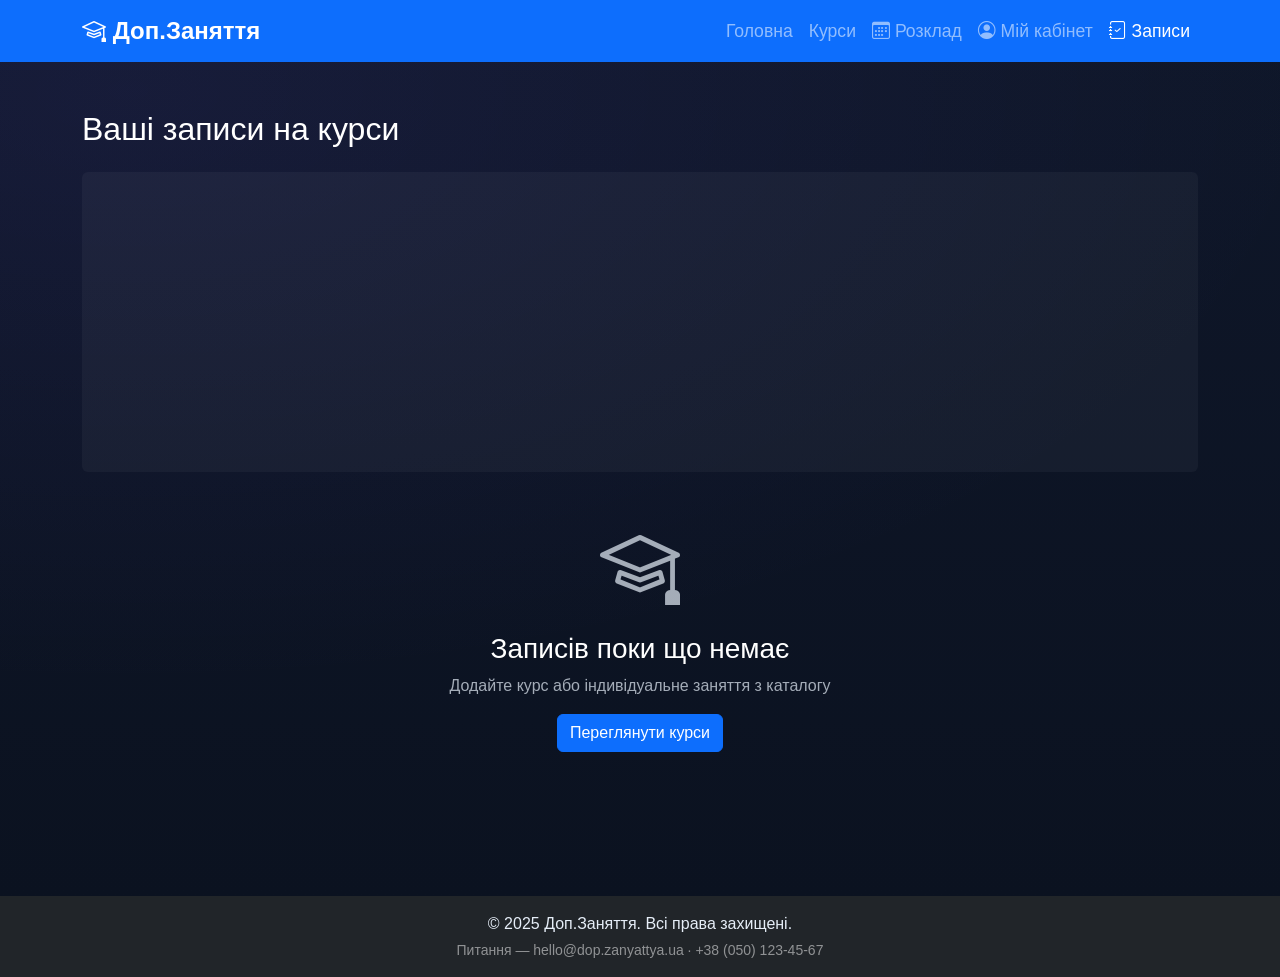
<file: cart.html>
<!DOCTYPE html>
<html lang="uk">
<head>
    <meta charset="UTF-8">
    <meta name="viewport" content="width=device-width, initial-scale=1.0">
    <title>Мої записи — Доп.Заняття</title>
    <link href="https://cdn.jsdelivr.net/npm/bootstrap@5.3.0/dist/css/bootstrap.min.css" rel="stylesheet">
    <link rel="stylesheet" href="https://cdn.jsdelivr.net/npm/bootstrap-icons@1.10.0/font/bootstrap-icons.css">
    <link rel="stylesheet" href="styles/style.css">
    <style>
        #cart-content {
            min-height: 300px;
        }
        #cart-content .list-group {
            background-color: transparent;
        }
        #cart-content .list-group-item {
            background-color: #ffffff;
            border: 1px solid #dee2e6;
            color: #212529 !important;
        }
        #cart-content h5 {
            color: #212529 !important;
            font-weight: 600;
        }
        #cart-content p,
        #cart-content .badge,
        #cart-content .quantity-controls,
        #cart-content .text-muted {
            color: #6c757d !important;
        }
        #cart-content .fw-bold {
            color: #212529 !important;
        }
        #cart-content .text-primary {
            color: #0d6efd !important;
        }
        #cart-content .text-end {
            text-align: right !important;
        }
        /* Вхідні поля кількості */
        #cart-content .input-group {
            display: flex;
            gap: 0;
        }
        #cart-content .form-control,
        #cart-content .form-control-sm {
            color: #212529 !important;
            background-color: #ffffff !important;
            border-color: #dee2e6 !important;
        }
        #cart-content .form-control::placeholder {
            color: #6c757d !important;
        }
        #cart-content .quantity-input {
            max-width: 70px;
            text-align: center;
        }
        /* Кнопки в кошику */
        #cart-content .btn-outline-secondary {
            color: #6c757d !important;
            border-color: #dee2e6 !important;
        }
        #cart-content .btn-outline-secondary:hover {
            background-color: #e2e6ea !important;
            color: #495057 !important;
        }
        #cart-content .btn-outline-danger {
            color: #dc3545 !important;
            border-color: #dc3545 !important;
        }
        #cart-content .btn-outline-danger:hover {
            background-color: #dc3545 !important;
            color: #ffffff !important;
        }
    </style>
</head>
<body>
    <nav class="navbar navbar-expand-lg navbar-dark bg-primary sticky-top">
        <div class="container">
            <a class="navbar-brand fw-bold" href="index.html">
                <i class="bi bi-mortarboard"></i> Доп.Заняття
            </a>
            <button class="navbar-toggler" type="button" data-bs-toggle="collapse" data-bs-target="#navbarNav">
                <span class="navbar-toggler-icon"></span>
            </button>
            <div class="collapse navbar-collapse" id="navbarNav">
                    <ul class="navbar-nav ms-auto">
                        <li class="nav-item">
                            <a class="nav-link" href="index.html">Головна</a>
                        </li>
                        <li class="nav-item">
                            <a class="nav-link" href="courses.html">Курси</a>
                        </li>
                        <li class="nav-item">
                            <a class="nav-link" href="schedule.html"><i class="bi bi-calendar3"></i> Розклад</a>
                        </li>
                        <li class="nav-item">
                            <a class="nav-link" href="profile.html"><i class="bi bi-person-circle"></i> Мій кабінет</a>
                        </li>
                        <li class="nav-item">
                            <a class="nav-link active" href="cart.html"><i class="bi bi-journal-check"></i> Записи <span class="badge bg-danger" id="cart-count">0</span></a>
                        </li>
                    </ul>
            </div>
        </div>
    </nav>

    <!-- Записи (кошик) -->
    <section class="py-5">
        <div class="container">
            <h2 class="mb-4">Ваші записи на курси</h2>

            <div id="cart-content" class="bg-light p-3 rounded">
                <!-- Вміст записів буде додано через JavaScript -->
            </div>

            <!-- Пусті записи -->
            <div id="empty-cart" class="text-center py-5" style="display: none;">
                <i class="bi bi-mortarboard display-1 text-muted"></i>
                <h3 class="mt-3">Записів поки що немає</h3>
                <p class="text-muted">Додайте курс або індивідуальне заняття з каталогу</p>
                <a href="courses.html" class="btn btn-primary">Переглянути курси</a>
            </div>

            <!-- Підсумок записів -->
            <div id="cart-summary" class="row mt-4" style="display: none;">
                <div class="col-md-6 ms-auto">
                    <div class="card shadow-sm">
                        <div class="card-body">
                            <h5 class="card-title">Підсумок записів</h5>
                            <hr>
                            <div class="d-flex justify-content-between mb-2">
                                <span>Курсів у списку:</span>
                                <span id="total-items">0</span>
                            </div>
                            <div class="d-flex justify-content-between mb-3">
                                <strong>Загальна сума:</strong>
                                <strong id="total-price">0 грн</strong>
                            </div>
                            <button class="btn btn-success w-100" id="confirm-booking" onclick="alert('Дякуємо! Ваш запис оформлено. Ми зв’яжемося з вами.')">
                                Підтвердити запис
                            </button>
                            <button class="btn btn-outline-danger w-100 mt-2" id="clear-cart">
                                Скасувати всі записи
                            </button>
                        </div>
                    </div>
                </div>
            </div>
        </div>
    </section>

    <!-- Футер -->
    <footer class="bg-dark text-white text-center py-3 mt-5">
        <div class="container">
            <p class="mb-1">&copy; 2025 Доп.Заняття. Всі права захищені.</p>
            <p class="small text-white-50 mb-0">Питання — hello@dop.zanyattya.ua · +38 (050) 123-45-67</p>
        </div>
    </footer>

    <!-- Скрипти -->
    <script src="https://cdn.jsdelivr.net/npm/bootstrap@5.3.0/dist/js/bootstrap.bundle.min.js"></script>
    <script src="scripts/cart.js"></script>
    <script src="scripts/cart-page.js"></script>
    
    <!-- Налагодження -->
    <script>
        window.addEventListener('load', function() {
            console.log('=== ДІАГНОСТИКА КОШИКА ===');
            console.log('localStorage["cart"]:', localStorage.getItem('cart'));
            console.log('cart object:', window.cart);
            console.log('cart.items:', window.cart ? window.cart.items : 'cart не знайден');
            console.log('cart.getItemCount():', window.cart ? window.cart.getItemCount() : 'N/A');
            console.log('cart.total:', window.cart ? window.cart.total : 'N/A');
            
            // Перевіряємо чи div існує
            const content = document.querySelector('#cart-content');
            console.log('#cart-content element:', content);
            console.log('#cart-content innerHTML:', content ? content.innerHTML : 'не знайден');
            console.log('=========================');
        });
    </script>
</body>
</html>
</file>
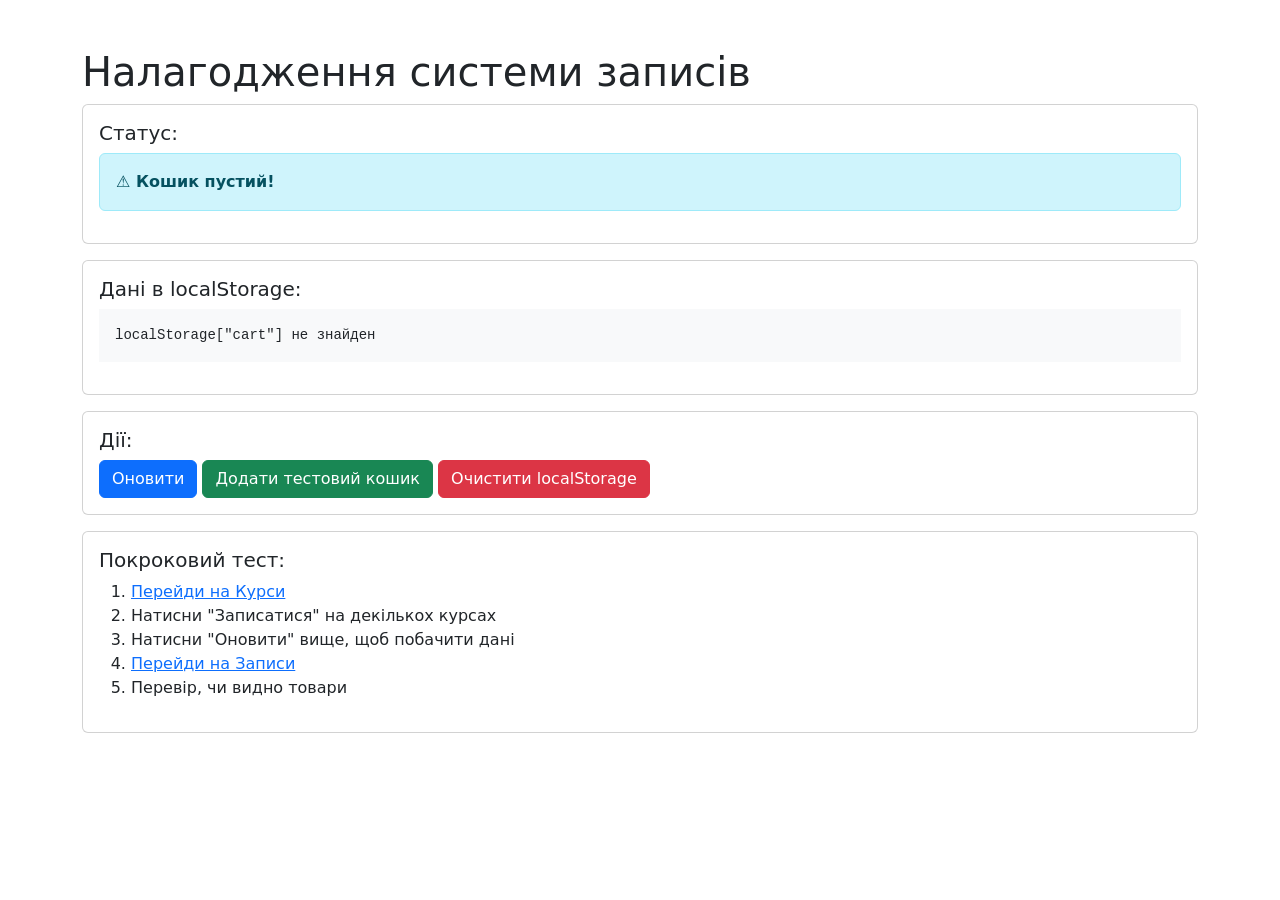
<file: debug-cart.html>
<!DOCTYPE html>
<html lang="uk">
<head>
    <meta charset="UTF-8">
    <title>НалагодженняCart</title>
    <link href="https://cdn.jsdelivr.net/npm/bootstrap@5.3.0/dist/css/bootstrap.min.css" rel="stylesheet">
</head>
<body>
    <div class="container mt-5">
        <h1>Налагодження системи записів</h1>
        
        <div class="card mb-3">
            <div class="card-body">
                <h5>Статус:</h5>
                <p id="status" class="alert alert-info">Завантаження...</p>
            </div>
        </div>

        <div class="card mb-3">
            <div class="card-body">
                <h5>Дані в localStorage:</h5>
                <pre id="storage-data" class="bg-light p-3">Завантаження...</pre>
            </div>
        </div>

        <div class="card mb-3">
            <div class="card-body">
                <h5>Дії:</h5>
                <button class="btn btn-primary" onclick="refreshData()">Оновити</button>
                <button class="btn btn-success" onclick="addTestCart()">Додати тестовий кошик</button>
                <button class="btn btn-danger" onclick="clearStorage()">Очистити localStorage</button>
            </div>
        </div>

        <div class="card">
            <div class="card-body">
                <h5>Покроковий тест:</h5>
                <ol>
                    <li><a href="courses.html">Перейди на Курси</a></li>
                    <li>Натисни "Записатися" на декількох курсах</li>
                    <li>Натисни "Оновити" вище, щоб побачити дані</li>
                    <li><a href="cart.html">Перейди на Записи</a></li>
                    <li>Перевір, чи видно товари</li>
                </ol>
            </div>
        </div>
    </div>

    <script>
        function refreshData() {
            const data = localStorage.getItem('cart');
            const status = document.getElementById('status');
            const storageData = document.getElementById('storage-data');
            
            if (data) {
                try {
                    const parsed = JSON.parse(data);
                    status.innerHTML = `<strong>✓ Кошик знайдено!</strong> Товарів: ${Object.keys(parsed).length}`;
                    storageData.textContent = JSON.stringify(parsed, null, 2);
                } catch (e) {
                    status.innerHTML = `<strong>✗ Помилка парсування JSON:</strong> ${e.message}`;
                    storageData.textContent = data;
                }
            } else {
                status.innerHTML = '<strong>⚠ Кошик пустий!</strong>';
                storageData.textContent = 'localStorage["cart"] не знайден';
            }
        }

        function clearStorage() {
            if (confirm('Очистити localStorage?')) {
                localStorage.removeItem('cart');
                refreshData();
            }
        }

        function addTestCart() {
            const testCart = {
                1: {
                    id: 1,
                    title: "Тест курс 1",
                    description: "Опис",
                    price: 100,
                    image: "https://via.placeholder.com/100",
                    quantity: 1
                },
                2: {
                    id: 2,
                    title: "Тест курс 2",
                    description: "Опис",
                    price: 200,
                    image: "https://via.placeholder.com/100",
                    quantity: 2
                }
            };
            localStorage.setItem('cart', JSON.stringify(testCart));
            refreshData();
        }

        refreshData();
    </script>
</body>
</html>
</file>
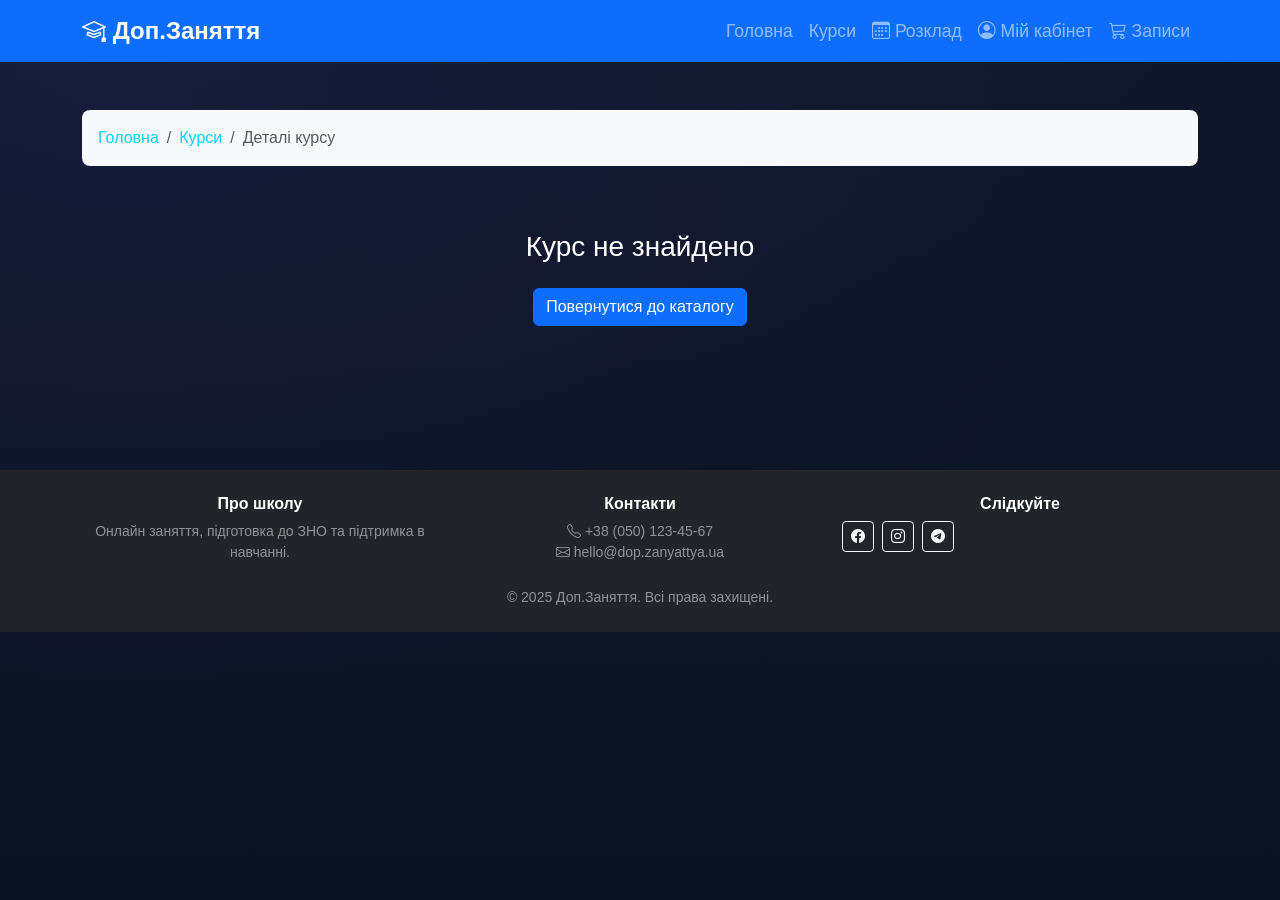
<file: product.html>
<!DOCTYPE html>
<html lang="uk">
<head>
    <meta charset="UTF-8">
    <meta name="viewport" content="width=device-width, initial-scale=1.0">
    <title>Деталі курсу — Доп.Заняття</title>
    <link href="https://cdn.jsdelivr.net/npm/bootstrap@5.3.0/dist/css/bootstrap.min.css" rel="stylesheet">
    <link rel="stylesheet" href="https://cdn.jsdelivr.net/npm/bootstrap-icons@1.10.0/font/bootstrap-icons.css">
    <link rel="stylesheet" href="https://cdn.jsdelivr.net/npm/swiper@11/swiper-bundle.min.css">
    <link rel="stylesheet" href="styles/style.css">
</head>
<body>
    <!-- Навігація -->
    <nav class="navbar navbar-expand-lg navbar-dark bg-primary sticky-top">
        <div class="container">
            <a class="navbar-brand fw-bold" href="index.html">
                <i class="bi bi-mortarboard"></i> Доп.Заняття
            </a>
            <button class="navbar-toggler" type="button" data-bs-toggle="collapse" data-bs-target="#navbarNav">
                <span class="navbar-toggler-icon"></span>
            </button>
            <div class="collapse navbar-collapse" id="navbarNav">
                <ul class="navbar-nav ms-auto">
                    <li class="nav-item">
                        <a class="nav-link" href="index.html">Головна</a>
                    </li>
                    <li class="nav-item">
                        <a class="nav-link" href="courses.html">Курси</a>
                    </li>
                    <li class="nav-item">
                        <a class="nav-link" href="schedule.html">
                            <i class="bi bi-calendar3"></i> Розклад
                        </a>
                    </li>
                    <li class="nav-item">
                        <a class="nav-link" href="profile.html">
                            <i class="bi bi-person-circle"></i> Мій кабінет
                        </a>
                    </li>
                    <li class="nav-item">
                        <a class="nav-link" href="cart.html">
                            <i class="bi bi-cart3"></i> Записи
                            <span class="badge bg-danger" id="cart-count">0</span>
                        </a>
                    </li>
                </ul>
            </div>
        </div>
    </nav>

    <!-- Деталі курсу -->
    <section class="py-5">
        <div class="container">
            <nav aria-label="breadcrumb">
                <ol class="breadcrumb">
                    <li class="breadcrumb-item"><a href="index.html">Головна</a></li>
                    <li class="breadcrumb-item"><a href="courses.html">Курси</a></li>
                    <li class="breadcrumb-item active" id="breadcrumb-title">Деталі курсу</li>
                </ol>
            </nav>

            <div class="row" id="product-details">
                <!-- Деталі курсу будуть додані через JavaScript -->
                <!-- Якщо JS вимкнено — показати базову заглушку -->
                <div class="col-md-5">
                    <!-- Карусель зображень курсу -->
                    <div class="swiper productImagesSwiper mb-3">
                        <div class="swiper-wrapper">
                            <!-- slides будуть заповнені через product.js -->
                        </div>
                        <div class="swiper-pagination"></div>
                        <div class="swiper-button-prev"></div>
                        <div class="swiper-button-next"></div>
                    </div>

                    <div class="card mt-4 shadow-sm">
                        <div class="card-body">
                            <h5 class="card-title"><i class="bi bi-info-circle"></i> Про курс</h5>
                            <ul class="list-unstyled mb-0">
                                <li class="mb-2"><i class="bi bi-check-circle text-success"></i> <strong>Рівень:</strong> Поглиблений</li>
                                <li class="mb-2"><i class="bi bi-check-circle text-success"></i> <strong>Тривалість:</strong> 40 год</li>
                                <li class="mb-2"><i class="bi bi-check-circle text-success"></i> <strong>Формат:</strong> Онлайн</li>
                                <li class="mb-2"><i class="bi bi-check-circle text-success"></i> <strong>Викладач:</strong> Іван Петров</li>
                                <li><i class="bi bi-check-circle text-success"></i> <strong>Сертифікат:</strong> так</li>
                            </ul>
                        </div>
                    </div>
                </div>
                <div class="col-md-7">
                    <h1 class="mb-3" id="product-title">Інтенсив: Підготовка до ЗНО з математики</h1>
                    
                    <div class="d-flex gap-2 mb-3 flex-wrap">
                        <span class="badge bg-primary" id="category-badge">Математика</span>
                        <span class="badge bg-info" id="level-badge">Поглиблений</span>
                    </div>

                    <p class="lead mb-4" id="product-description">
                        Практичні заняття, розбір тестових задач, домашні завдання з перевіркою. Підтримка викладача між заняттями.
                    </p>

                    <div class="card mb-4 shadow-sm border-success">
                        <div class="card-body">
                            <h2 class="text-primary mb-4" id="product-price">2 400 грн</h2>
                            <div class="d-grid gap-2">
                                <button class="btn btn-success btn-lg add-to-cart-btn" id="add-to-cart-btn">
                                    <i class="bi bi-journal-check"></i> Записатися на курс
                                </button>
                                <a href="courses.html" class="btn btn-outline-secondary">
                                    <i class="bi bi-arrow-left"></i> Повернутися до каталогу курсів
                                </a>
                            </div>
                        </div>
                    </div>

                    <div class="card shadow-sm">
                        <div class="card-body">
                            <h5 class="card-title"><i class="bi bi-book"></i> Детальний опис</h5>
                            <p class="mb-0" id="full-description">
                                Вичерпний опис курсу буде завантажено з сервера...
                            </p>
                        </div>
                    </div>

                    <div class="card mt-3 shadow-sm">
                        <div class="card-body">
                            <h5 class="card-title"><i class="bi bi-person"></i> Викладач</h5>
                            <p class="mb-0" id="teacher-name">Іван Петров</p>
                            <small class="text-muted">Досвід викладання: більше 10 років</small>
                        </div>
                    </div>

                    <div class="card mt-3 shadow-sm">
                        <div class="card-body">
                            <h5 class="card-title"><i class="bi bi-telephone"></i> Питання?</h5>
                            <p class="mb-1"><i class="bi bi-envelope"></i> hello@dop.zanyattya.ua</p>
                            <p class="mb-0"><i class="bi bi-telephone"></i> +38 (050) 123-45-67</p>
                        </div>
                    </div>
                </div>
            </div>
        </div>
    </section>

    <!-- Футер -->
    <footer class="bg-dark text-white text-center py-4 mt-5">
        <div class="container">
            <div class="row mb-3">
                <div class="col-md-4 mb-2">
                    <h6 class="fw-bold">Про школу</h6>
                    <p class="small text-white-50 mb-0">Онлайн заняття, підготовка до ЗНО та підтримка в навчанні.</p>
                </div>
                <div class="col-md-4 mb-2">
                    <h6 class="fw-bold">Контакти</h6>
                    <p class="small text-white-50 mb-0"><i class="bi bi-telephone"></i> +38 (050) 123-45-67</p>
                    <p class="small text-white-50 mb-0"><i class="bi bi-envelope"></i> hello@dop.zanyattya.ua</p>
                </div>
                <div class="col-md-4">
                    <h6 class="fw-bold">Слідкуйте</h6>
                    <div class="d-flex gap-2 justify-content-center justify-content-md-start">
                        <a href="#" class="btn btn-outline-light btn-sm"><i class="bi bi-facebook"></i></a>
                        <a href="#" class="btn btn-outline-light btn-sm"><i class="bi bi-instagram"></i></a>
                        <a href="#" class="btn btn-outline-light btn-sm"><i class="bi bi-telegram"></i></a>
                    </div>
                </div>
            </div>
            <div class="text-white-50 small">&copy; 2025 Доп.Заняття. Всі права захищені.</div>
        </div>
    </footer>

    <!-- Скрипти -->
    <script src="https://cdn.jsdelivr.net/npm/bootstrap@5.3.0/dist/js/bootstrap.bundle.min.js"></script>
    <script src="https://cdn.jsdelivr.net/npm/swiper@11/swiper-bundle.min.js"></script>
    <script src="scripts/cart.js"></script>
    <script src="scripts/product.js"></script>
</body>
</html>
</file>
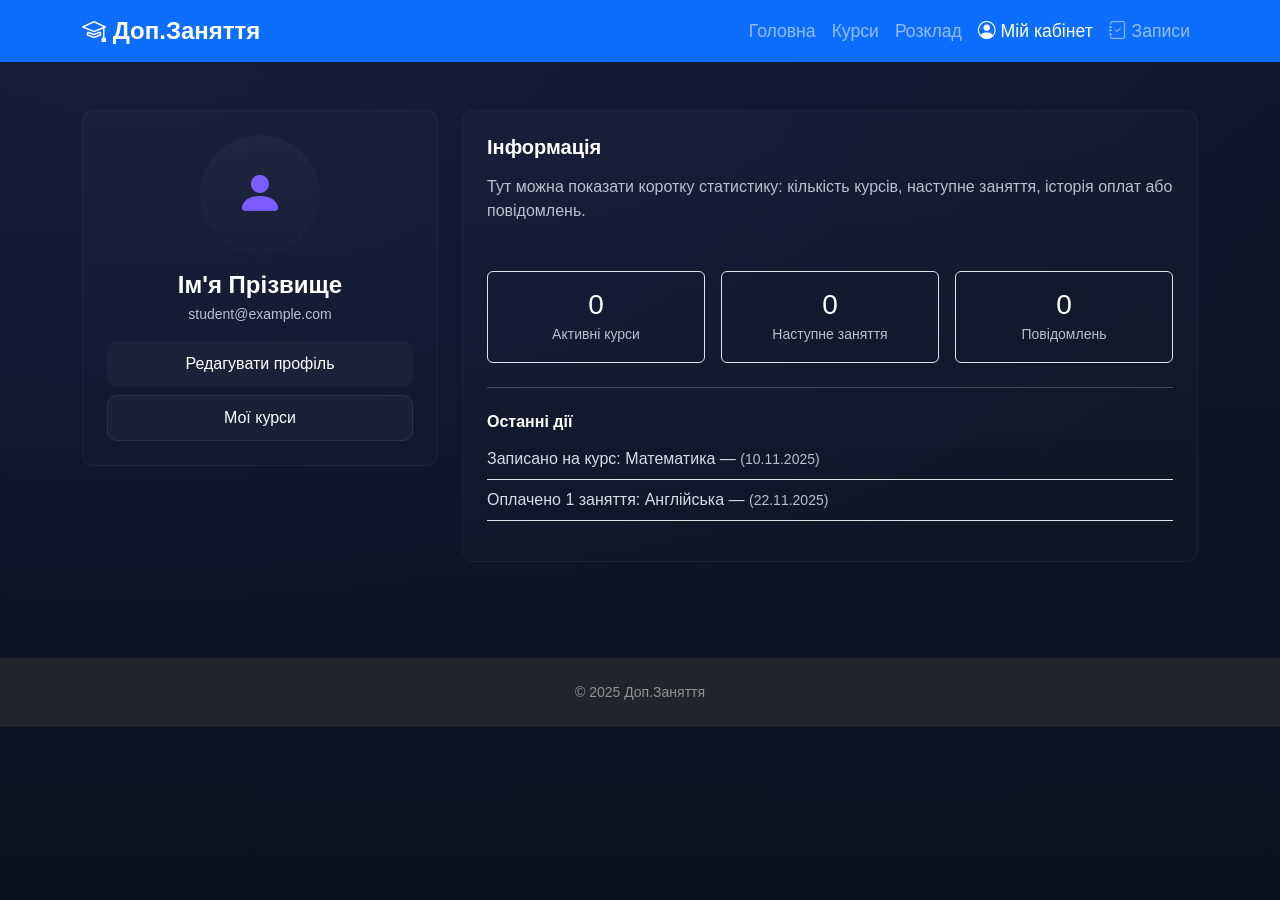
<file: profile.html>
<!DOCTYPE html>
<html lang="uk">
<head>
    <meta charset="UTF-8">
    <meta name="viewport" content="width=device-width, initial-scale=1.0">
    <title>Профіль — Доп.Заняття</title>
    <link href="https://cdn.jsdelivr.net/npm/bootstrap@5.3.0/dist/css/bootstrap.min.css" rel="stylesheet">
    <link rel="stylesheet" href="https://cdn.jsdelivr.net/npm/bootstrap-icons@1.10.0/font/bootstrap-icons.css">
    <link rel="stylesheet" href="styles/style.css">
</head>
<body class="profile-page">
    <nav class="navbar navbar-expand-lg navbar-dark bg-primary sticky-top">
        <div class="container">
            <a class="navbar-brand fw-bold" href="index.html">
                <i class="bi bi-mortarboard"></i> Доп.Заняття
            </a>
            <button class="navbar-toggler" type="button" data-bs-toggle="collapse" data-bs-target="#navbarNav">
                <span class="navbar-toggler-icon"></span>
            </button>
            <div class="collapse navbar-collapse" id="navbarNav">
                <ul class="navbar-nav ms-auto">
                    <li class="nav-item"><a class="nav-link" href="index.html">Головна</a></li>
                    <li class="nav-item"><a class="nav-link" href="courses.html">Курси</a></li>
                    <li class="nav-item"><a class="nav-link" href="schedule.html">Розклад</a></li>
                    <li class="nav-item"><a class="nav-link active" href="profile.html"><i class="bi bi-person-circle"></i> Мій кабінет</a></li>
                    <li class="nav-item">
                        <a class="nav-link" href="cart.html">
                            <i class="bi bi-journal-check"></i> Записи
                            <span class="badge bg-danger" id="cart-count">0</span>
                        </a>
                    </li>
                </ul>
            </div>
        </div>
    </nav>

    <main class="py-5">
        <div class="container">
            <div class="row g-4">
                <div class="col-lg-4">
                    <div class="card product-card p-4 text-center">
                        <div class="mb-3">
                            <div class="mx-auto rounded-circle d-flex align-items-center justify-content-center" style="width:120px;height:120px;background:linear-gradient(180deg, rgba(255,255,255,0.03), rgba(255,255,255,0.01));">
                                <i class="bi bi-person-fill" style="font-size:48px;color:var(--accent);"></i>
                            </div>
                        </div>
                        <h4 class="fw-bold mb-1">Ім'я Прізвище</h4>
                        <p class="text-muted small mb-3">student@example.com</p>
                        <div class="d-grid gap-2">
                            <a href="#" class="btn">Редагувати профіль</a>
                            <a href="courses.html" class="btn btn-outline-light">Мої курси</a>
                        </div>
                    </div>
                </div>
                <div class="col-lg-8">
                    <div class="card p-4 product-card">
                        <h5 class="fw-bold mb-3">Інформація</h5>
                        <p class="text-muted">Тут можна показати коротку статистику: кількість курсів, наступне заняття, історія оплат або повідомлень.</p>

                        <div class="row g-3 mt-3">
                            <div class="col-md-4">
                                <div class="p-3 bg-transparent border rounded text-center">
                                    <h3 class="mb-0"><span id="active-courses-count">0</span></h3>
                                    <small class="text-muted">Активні курси</small>
                                </div>
                            </div>
                            <div class="col-md-4">
                                <div class="p-3 bg-transparent border rounded text-center">
                                    <h3 class="mb-0"><span id="next-lesson-count">0</span></h3>
                                    <small class="text-muted">Наступне заняття</small>
                                </div>
                            </div>
                            <div class="col-md-4">
                                <div class="p-3 bg-transparent border rounded text-center">
                                    <h3 class="mb-0">0</h3>
                                    <small class="text-muted">Повідомлень</small>
                                </div>
                            </div>
                        </div>

                        <hr class="my-4">
                        <h6 class="fw-bold">Останні дії</h6>
                        <ul class="list-unstyled">
                            <li class="py-2 border-bottom">Записано на курс: Математика — <small class="text-muted">(10.11.2025)</small></li>
                            <li class="py-2 border-bottom">Оплачено 1 заняття: Англійська — <small class="text-muted">(22.11.2025)</small></li>
                        </ul>
                    </div>
                </div>
            </div>
        </div>
    </main>

    <footer class="bg-dark text-white py-4 mt-5">
        <div class="container text-center small text-white-50">&copy; 2025 Доп.Заняття</div>
    </footer>

    <script src="https://cdn.jsdelivr.net/npm/bootstrap@5.3.0/dist/js/bootstrap.bundle.min.js"></script>
    <script src="scripts/cart.js"></script>
    <script>
        // Динамічне оновлення лічильників у профілі на основі cart
        function updateProfileCounts() {
            try {
                if (typeof cart === 'undefined') return
                const activeEl = document.getElementById('active-courses-count')
                const nextEl = document.getElementById('next-lesson-count')

                const count = cart.getItemCount()
                if (activeEl) activeEl.textContent = count

                // Для наступного заняття показуємо кількість або назву першого курсу
                let nextText = '0'
                const itemKeys = Object.keys(cart.items || {})
                if (itemKeys.length > 0) {
                    const first = cart.items[itemKeys[0]]
                    // Показуємо 1 якщо є хоча б одне наступне заняття
                    nextText = '1'
                    // Можливо краще показати назву курсу у вигляді підпису — тут просто тримаємо число
                }

                if (nextEl) nextEl.textContent = nextText
            } catch (e) {
                console.error('Помилка оновлення профілю:', e)
            }
        }

        // Оновлюємо при завантаженні і потроху опитуємо кожну секунду
        window.addEventListener('load', function() {
            updateProfileCounts()
            setInterval(updateProfileCounts, 1000)
        })
    </script>
</body>
</html>
</file>
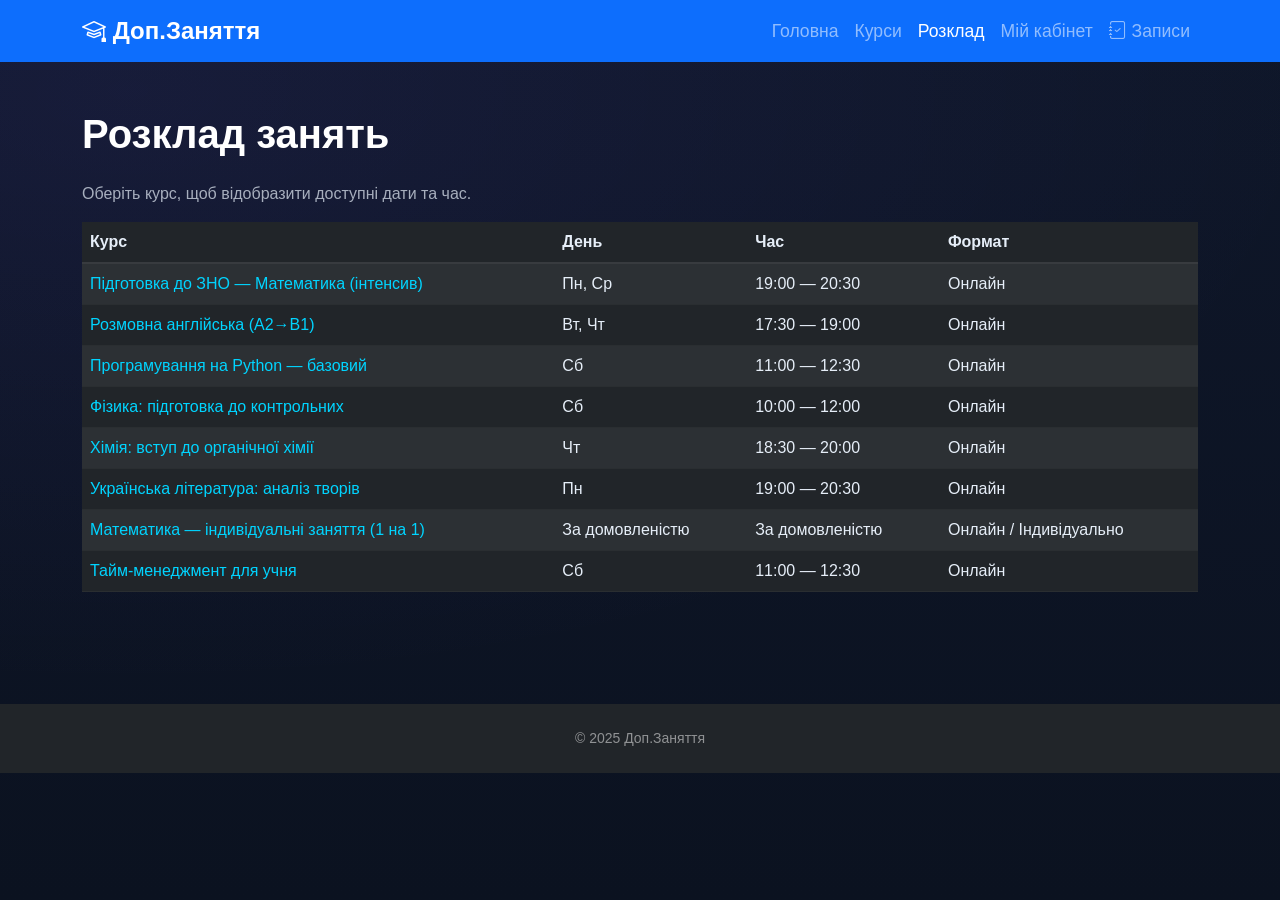
<file: schedule.html>
<!DOCTYPE html>
<html lang="uk">
<head>
    <meta charset="UTF-8">
    <meta name="viewport" content="width=device-width, initial-scale=1.0">
    <title>Розклад — Доп.Заняття</title>
    <link href="https://cdn.jsdelivr.net/npm/bootstrap@5.3.0/dist/css/bootstrap.min.css" rel="stylesheet">
    <link rel="stylesheet" href="https://cdn.jsdelivr.net/npm/bootstrap-icons@1.10.0/font/bootstrap-icons.css">
    <link rel="stylesheet" href="styles/style.css">
</head>
<body>
    <nav class="navbar navbar-expand-lg navbar-dark bg-primary sticky-top">
        <div class="container">
            <a class="navbar-brand fw-bold" href="index.html">
                <i class="bi bi-mortarboard"></i> Доп.Заняття
            </a>
            <button class="navbar-toggler" type="button" data-bs-toggle="collapse" data-bs-target="#navbarNav">
                <span class="navbar-toggler-icon"></span>
            </button>
            <div class="collapse navbar-collapse" id="navbarNav">
                <ul class="navbar-nav ms-auto">
                    <li class="nav-item"><a class="nav-link" href="index.html">Головна</a></li>
                    <li class="nav-item"><a class="nav-link" href="courses.html">Курси</a></li>
                    <li class="nav-item"><a class="nav-link active" href="schedule.html">Розклад</a></li>
                    <li class="nav-item"><a class="nav-link" href="profile.html">Мій кабінет</a></li>
                    <li class="nav-item">
                        <a class="nav-link" href="cart.html">
                            <i class="bi bi-journal-check"></i> Записи
                            <span class="badge bg-danger" id="cart-count">0</span>
                        </a>
                    </li>
                </ul>
            </div>
        </div>
    </nav>

    <main class="py-5">
        <div class="container">
            <h1 class="mb-4 fw-bold">Розклад занять</h1>
            <p class="text-muted">Оберіть курс, щоб відобразити доступні дати та час.</p>

            <div class="table-responsive">
                <table class="table table-dark table-striped align-middle">
                    <thead>
                        <tr>
                            <th>Курс</th>
                            <th>День</th>
                            <th>Час</th>
                            <th>Формат</th>
                        </tr>
                    </thead>
                    <tbody id="schedule-body">
                        <!-- Рядки будуть згенеровані скриптом scripts/schedule.js на основі products.json -->
                        <tr>
                            <td>Завантаження розкладу…</td>
                            <td>—</td>
                            <td>—</td>
                            <td>—</td>
                        </tr>
                    </tbody>
                </table>
            </div>

        </div>
    </main>

    <footer class="bg-dark text-white py-4 mt-5">
        <div class="container text-center small text-white-50">&copy; 2025 Доп.Заняття</div>
    </footer>

    <script src="https://cdn.jsdelivr.net/npm/bootstrap@5.3.0/dist/js/bootstrap.bundle.min.js"></script>
    <script src="scripts/cart.js"></script>
    <script src="scripts/schedule.js"></script>
</body>
</html>
</file>
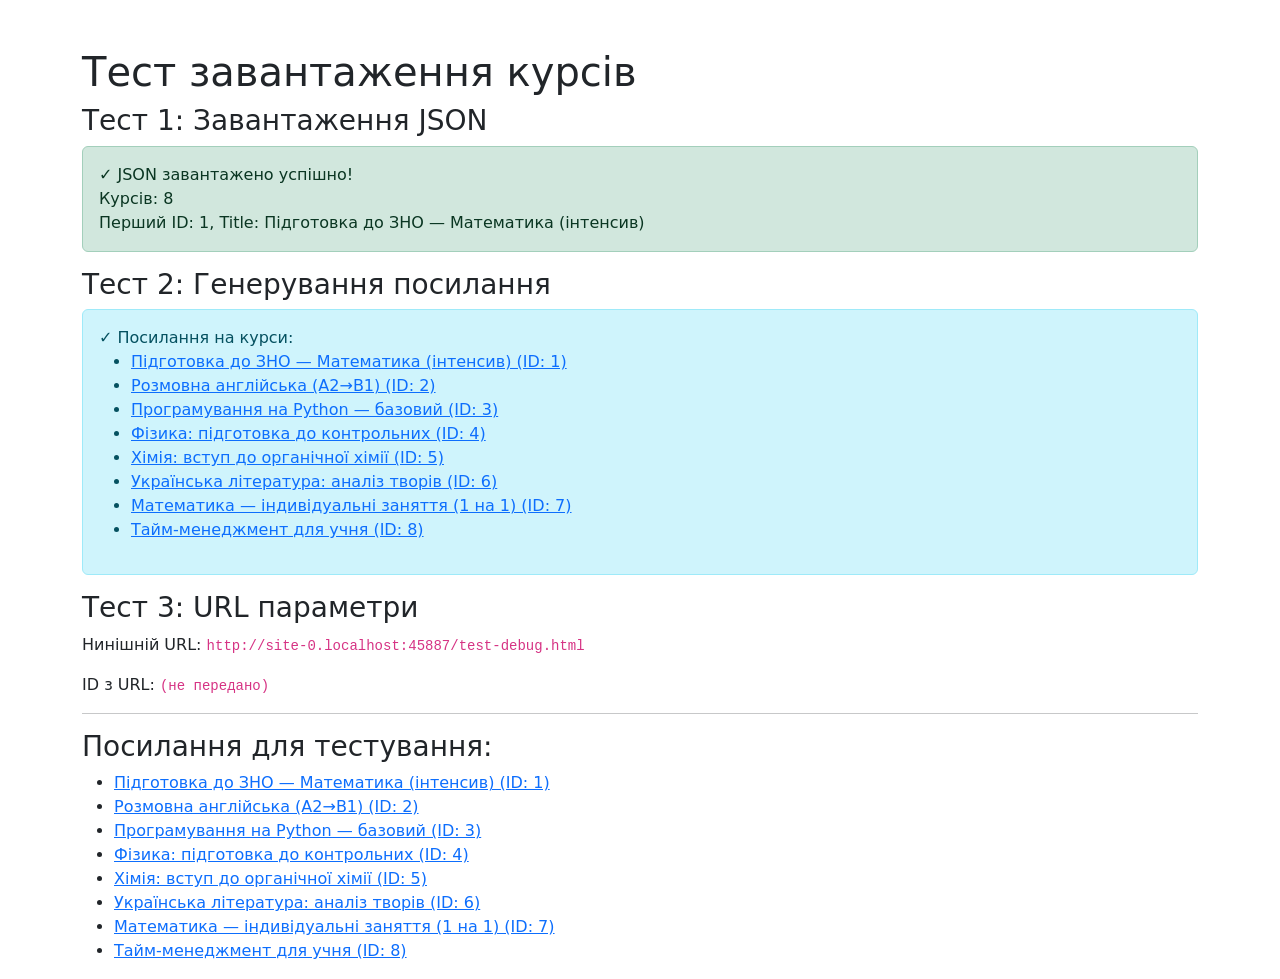
<file: test-debug.html>
<!DOCTYPE html>
<html lang="uk">
<head>
    <meta charset="UTF-8">
    <title>Тест курсів</title>
    <link href="https://cdn.jsdelivr.net/npm/bootstrap@5.3.0/dist/css/bootstrap.min.css" rel="stylesheet">
</head>
<body>
    <div class="container mt-5">
        <h1>Тест завантаження курсів</h1>
        
        <h3>Тест 1: Завантаження JSON</h3>
        <div id="test1"></div>
        
        <h3>Тест 2: Генерування посилання</h3>
        <div id="test2"></div>
        
        <h3>Тест 3: URL параметри</h3>
        <p>Нинішній URL: <code id="current-url"></code></p>
        <p>ID з URL: <code id="url-id"></code></p>
        
        <hr>
        
        <h3>Посилання для тестування:</h3>
        <ul id="links-list"></ul>
    </div>

    <script>
        // Тест 1: Завантаження JSON
        async function testJSON() {
            try {
                const response = await fetch('products.json');
                if (!response.ok) throw new Error(`HTTP ${response.status}`);
                const data = await response.json();
                document.getElementById('test1').innerHTML = `
                    <div class="alert alert-success">
                        ✓ JSON завантажено успішно!<br>
                        Курсів: ${data.length}<br>
                        Перший ID: ${data[0].id}, Title: ${data[0].title}
                    </div>
                `;
                
                // Тест 2: Генерування посилань
                let links = '';
                data.forEach(course => {
                    links += `<li><a href="product.html?id=${course.id}" target="_blank">${course.title} (ID: ${course.id})</a></li>`;
                });
                document.getElementById('test2').innerHTML = `
                    <div class="alert alert-info">
                        ✓ Посилання на курси:
                        <ul>${links}</ul>
                    </div>
                `;
                
                // Тест 3: Перелік всіх посилань
                document.getElementById('links-list').innerHTML = links;
            } catch (error) {
                document.getElementById('test1').innerHTML = `
                    <div class="alert alert-danger">
                        ✗ Помилка: ${error.message}
                    </div>
                `;
            }
        }
        
        // Тест URL параметрів
        document.getElementById('current-url').textContent = window.location.href;
        const urlParams = new URLSearchParams(window.location.search);
        const id = urlParams.get('id');
        document.getElementById('url-id').textContent = id || '(не передано)';
        
        testJSON();
    </script>
</body>
</html>
</file>
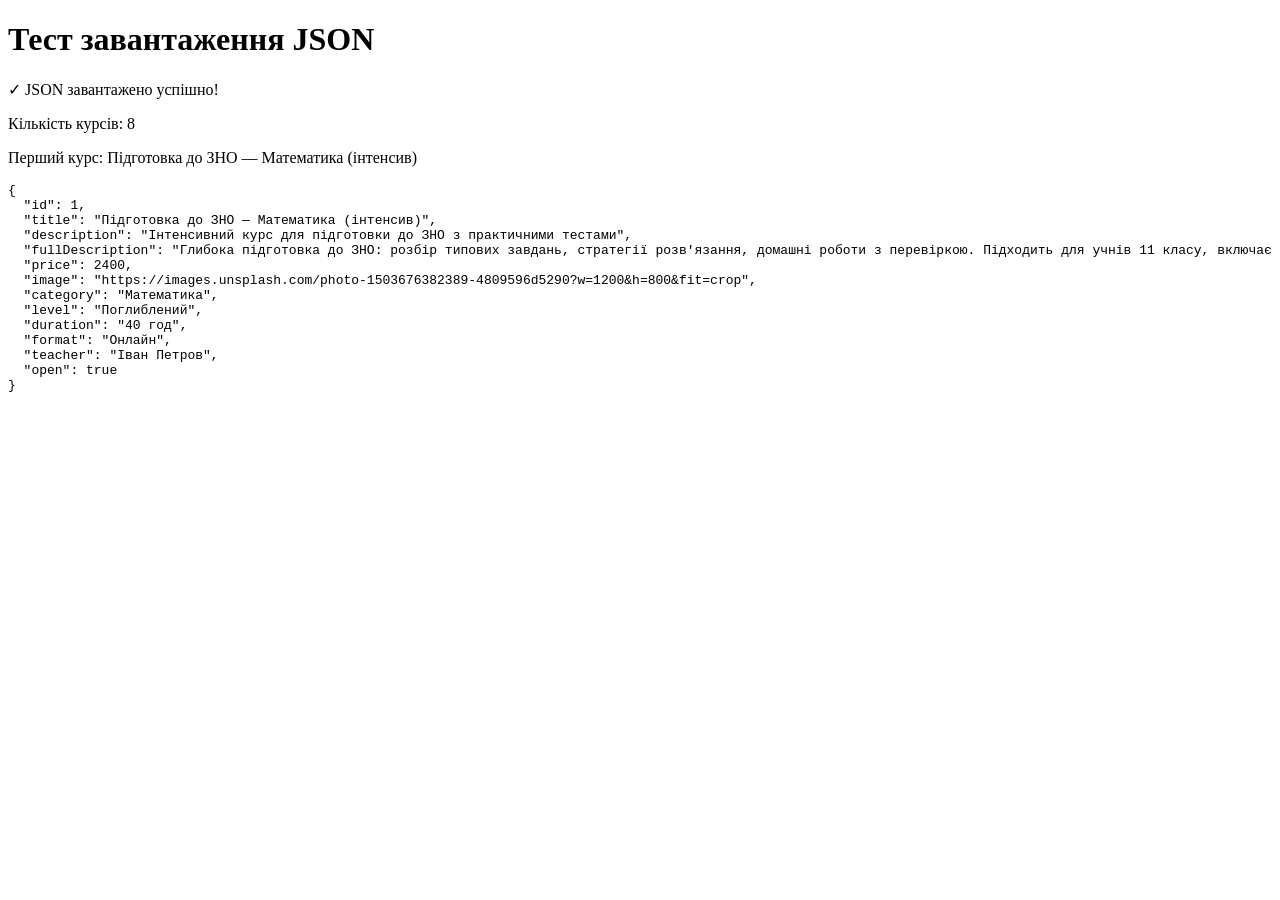
<file: test-json.html>
<!DOCTYPE html>
<html lang="uk">
<head>
    <meta charset="UTF-8">
    <meta name="viewport" content="width=device-width, initial-scale=1.0">
    <title>Тест завантаження JSON</title>
</head>
<body>
    <h1>Тест завантаження JSON</h1>
    <div id="result"></div>
    
    <script>
        async function testFetch() {
            try {
                const response = await fetch('products.json');
                const data = await response.json();
                document.getElementById('result').innerHTML = `
                    <p>✓ JSON завантажено успішно!</p>
                    <p>Кількість курсів: ${data.length}</p>
                    <p>Перший курс: ${data[0].title}</p>
                    <pre>${JSON.stringify(data[0], null, 2)}</pre>
                `;
            } catch (error) {
                document.getElementById('result').innerHTML = `
                    <p>✗ Помилка: ${error.message}</p>
                    <pre>${error.stack}</pre>
                `;
            }
        }
        testFetch();
    </script>
</body>
</html>
</file>
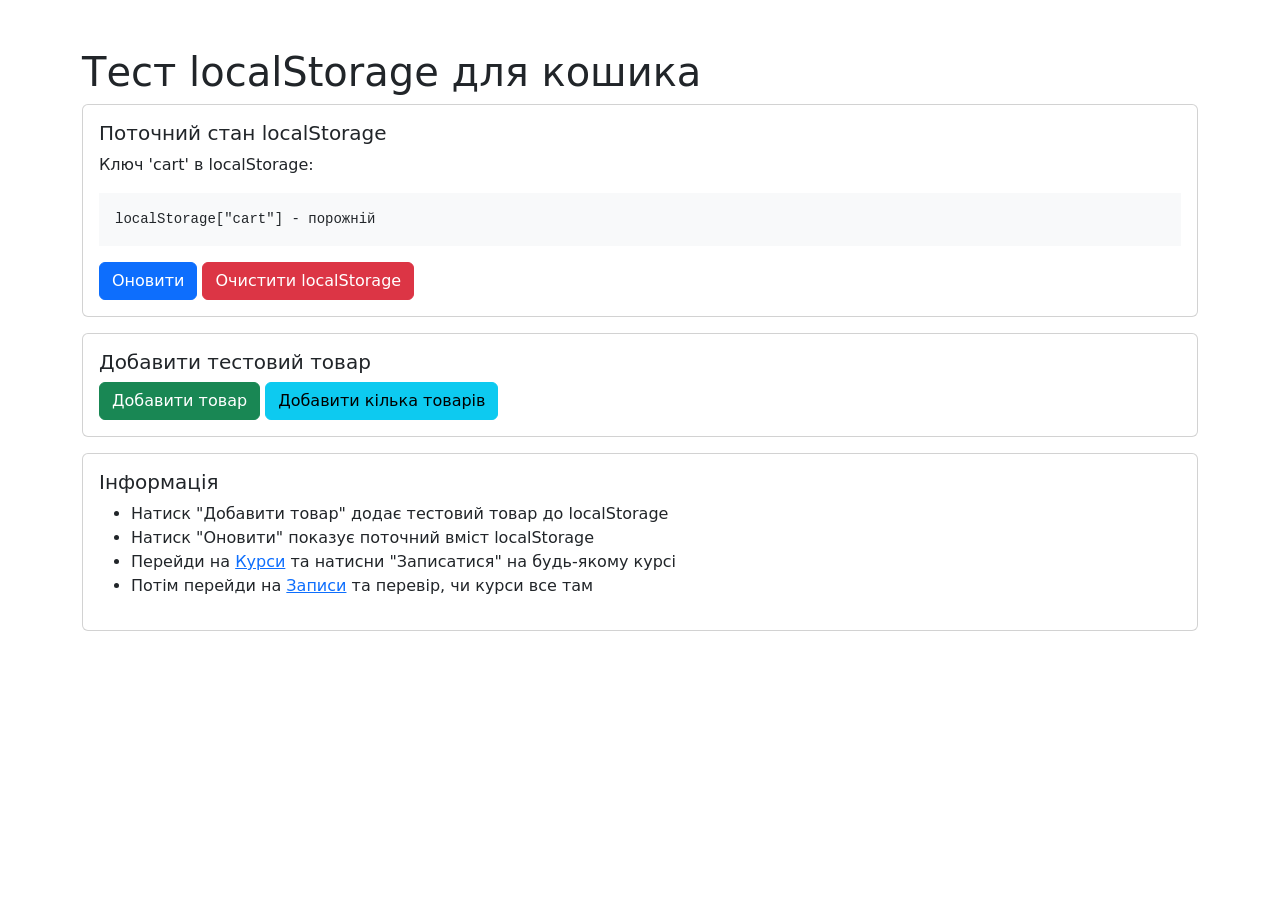
<file: test-storage.html>
<!DOCTYPE html>
<html lang="uk">
<head>
    <meta charset="UTF-8">
    <title>Тест localStorage для кошика</title>
    <link href="https://cdn.jsdelivr.net/npm/bootstrap@5.3.0/dist/css/bootstrap.min.css" rel="stylesheet">
</head>
<body>
    <div class="container mt-5">
        <h1>Тест localStorage для кошика</h1>
        
        <div class="card mb-3">
            <div class="card-body">
                <h5 class="card-title">Поточний стан localStorage</h5>
                <p>Ключ 'cart' в localStorage:</p>
                <pre id="cart-data" class="bg-light p-3">Завантаження...</pre>
                <button class="btn btn-primary" onclick="showCartData()">Оновити</button>
                <button class="btn btn-danger" onclick="clearStorage()">Очистити localStorage</button>
            </div>
        </div>

        <div class="card mb-3">
            <div class="card-body">
                <h5 class="card-title">Добавити тестовий товар</h5>
                <button class="btn btn-success" onclick="addTestItem()">Добавити товар</button>
                <button class="btn btn-info" onclick="addMultipleItems()">Добавити кілька товарів</button>
            </div>
        </div>

        <div class="card">
            <div class="card-body">
                <h5 class="card-title">Інформація</h5>
                <ul>
                    <li>Натиск "Добавити товар" додає тестовий товар до localStorage</li>
                    <li>Натиск "Оновити" показує поточний вміст localStorage</li>
                    <li>Перейди на <a href="courses.html">Курси</a> та натисни "Записатися" на будь-якому курсі</li>
                    <li>Потім перейди на <a href="cart.html">Записи</a> та перевір, чи курси все там</li>
                </ul>
            </div>
        </div>
    </div>

    <script>
        function showCartData() {
            const cartData = localStorage.getItem('cart');
            const element = document.getElementById('cart-data');
            if (cartData) {
                try {
                    const parsed = JSON.parse(cartData);
                    element.textContent = JSON.stringify(parsed, null, 2);
                } catch (e) {
                    element.textContent = 'Помилка парсування JSON: ' + e.message + '\n' + cartData;
                }
            } else {
                element.textContent = 'localStorage["cart"] - порожній';
            }
        }

        function clearStorage() {
            if (confirm('Ви впевнені?')) {
                localStorage.removeItem('cart');
                showCartData();
            }
        }

        function addTestItem() {
            const testItem = {
                id: 999,
                title: "Тестовий курс",
                description: "Це тестовий курс",
                price: 1000,
                image: "https://via.placeholder.com/300x200",
                category: "Тест",
                level: "Тестовий",
                duration: "1 година",
                format: "Онлайн",
                teacher: "Тестовий вчитель",
                open: true,
                quantity: 1
            };
            const current = localStorage.getItem('cart');
            let items = {};
            if (current) {
                items = JSON.parse(current);
            }
            items[testItem.id] = testItem;
            localStorage.setItem('cart', JSON.stringify(items));
            showCartData();
        }

        function addMultipleItems() {
            const items = {};
            for (let i = 1; i <= 3; i++) {
                items[i] = {
                    id: i,
                    title: "Курс " + i,
                    description: "Опис курсу " + i,
                    price: 1000 * i,
                    image: "https://via.placeholder.com/300x200",
                    category: "Категорія " + i,
                    level: "Рівень " + i,
                    duration: i * 10 + " годин",
                    format: "Онлайн",
                    teacher: "Вчитель " + i,
                    open: true,
                    quantity: i
                };
            }
            localStorage.setItem('cart', JSON.stringify(items));
            showCartData();
        }

        // Показати дані при завантаженні
        showCartData();
    </script>
</body>
</html>
</file>
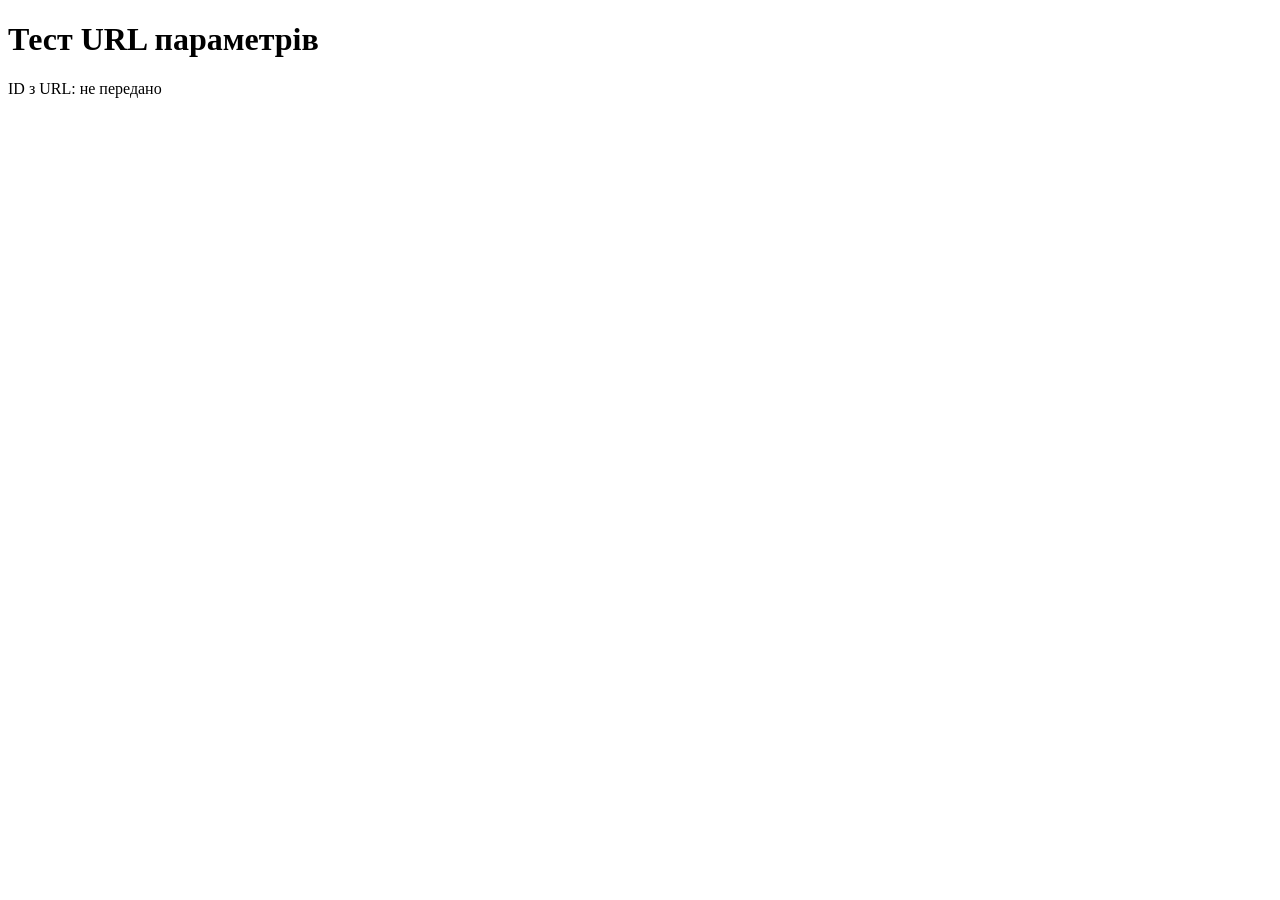
<file: test.html>
<!DOCTYPE html>
<html>
<head>
    <title>Тест</title>
</head>
<body>
    <h1>Тест URL параметрів</h1>
    <p>ID з URL: <span id="url-id">не знайдено</span></p>
    
    <script>
        const urlParams = new URLSearchParams(window.location.search);
        const id = urlParams.get('id');
        document.getElementById('url-id').textContent = id || 'не передано';
        
        console.log('URL:', window.location.href);
        console.log('Search:', window.location.search);
        console.log('ID:', id);
    </script>
</body>
</html>
</file>
<file: styles/style.css>
/* Темний фон для фільтрів каталогу курсів */
#filters-form {
    background: #181c24;
    border-radius: 1rem;
    padding: 1.5rem 1rem 1rem 1rem;
    box-shadow: 0 2px 16px rgba(0,0,0,0.10);
}
#filters-form label,
#filters-form .form-label,
#filters-form .form-select,
#filters-form .form-control {
    color: #f8fafc;
    background: #232837;
    border-color: #232837;
}
#filters-form .form-select,
#filters-form .form-control {
    border-radius: 0.5rem;
}
#filters-form .form-control::placeholder {
    color: #b0b8c9;
    opacity: 1;
}
#filters-form .btn-outline-secondary {
    color: #f8fafc;
    border-color: #444a5a;
    background: #232837;
}
#filters-form .btn-outline-secondary:hover {
    background: #2d3344;
    border-color: #7c5cff;
    color: #fff;
}
/* Загальні стилі */
body {
    min-height: 100vh;
    display: flex;
    flex-direction: column;
    --bg-1: #0f172a; /* deep navy */
    --bg-2: #0b1220; /* darker */
    --accent: #7c5cff; /* violet accent */
    --accent-2: #00d4ff; /* cyan accent */
    --muted: #94a3b8;
    --card-bg: rgba(255,255,255,0.02);
    font-family: -apple-system, BlinkMacSystemFont, 'Segoe UI', Roboto, 'Helvetica Neue', Arial;
    color: #e6eef8;
    background: radial-gradient(1200px 600px at 10% 10%, rgba(124,92,255,0.08), transparent),
                linear-gradient(180deg, var(--bg-1) 0%, var(--bg-2) 100%);
    background-attachment: fixed;
}

footer {
    margin-top: auto;
    color: var(--muted);
}

/* Стилі для карток товарів */
.product-card {
    transition: transform 0.28s cubic-bezier(.2,.9,.2,1), box-shadow 0.28s ease;
    border: 1px solid rgba(255,255,255,0.04);
    background: var(--card-bg);
    border-radius: 12px;
    overflow: hidden;
}

.product-card:hover {
    transform: translateY(-5px);
    box-shadow: 0 4px 15px rgba(0, 0, 0, 0.1);
}

.product-card img {
    height: 200px;
    object-fit: cover;
    border-bottom: 1px solid rgba(255,255,255,0.03);
}

/* Стилі для героя */
.hero-section {
    background: linear-gradient(135deg, rgba(124,92,255,0.15), rgba(0,212,255,0.06));
    color: white;
    padding: 3.5rem 1rem;
    border-bottom: 1px solid rgba(255,255,255,0.03);
}

.hero-section h1 {
    color: white;
}

.hero-section .btn {
    padding: 12px 30px;
    font-size: 1.1rem;
    background: linear-gradient(90deg, var(--accent), var(--accent-2));
    border: none;

    color: white;
    box-shadow: 0 6px 20px rgba(124,92,255,0.12);
}

/* Стилі для навігації */
.navbar-brand {
    font-size: 1.5rem;
    font-weight: bold;
}

.nav-link {
    font-size: 1.1rem;
    transition: color 0.3s ease;
}

.nav-link:hover {
    color: var(--accent-2) !important;
}

/* Стилі для кошика */
#cart-count {
    font-size: 0.75rem;
    padding: 2px 6px;
    border-radius: 10px;
}

/* Стилі для сторінки товару */
.product-details img {
    max-height: 500px;
    object-fit: contain;
}

/* Стилі для кошика на сторінці */
.list-group-item {
    padding: 1.5rem;
}

.quantity-input {
    max-width: 70px;
}

/* Адаптивність */
@media (max-width: 768px) {
    .product-card img {
        height: 250px;
    }
    
    .hero-section h1 {
        font-size: 2rem;
    }
    
    .list-group-item .row > div {
        margin-bottom: 1rem;
    }
    
    .list-group-item .row > div:last-child {
        margin-bottom: 0;
    }
}

/* Анімація для кнопок */
.navbar .btn,
.hero-section .btn,
.product-card .btn {
    transition: transform 0.22s ease, box-shadow 0.22s ease, opacity 0.22s ease;
    border-radius: 10px;
    padding: 10px 16px;
    background: rgba(255,255,255,0.03);
    color: white;
}

.btn:hover {
    transform: translateY(-3px) scale(1.01);
    box-shadow: 0 8px 30px rgba(2,6,23,0.5);
    opacity: 0.98;
}

/* Стилі для breadcrumb */
.breadcrumb {
    background-color: #f8f9fa;
    padding: 1rem;
    border-radius: 0.5rem;
}

/* Стилі для фільтрів */
.form-select,
.form-control {
    transition: border-color 0.3s ease;
}

.form-select:focus,
.form-control:focus {
    border-color: #0d6efd;
    box-shadow: 0 0 0 0.2rem rgba(13, 110, 253, 0.25);
}

/* Стилі для порожнього кошика */
#empty-cart i {
    font-size: 5rem;
}

/* Accent helpers */
.accent-glow {
    color: var(--accent);
    text-shadow: 0 6px 20px rgba(124,92,255,0.12);
}

/* subtle focus outlines for accessibility */
a:focus, .btn:focus, .form-control:focus, .form-select:focus {
    outline: none;
    box-shadow: 0 0 0 4px rgba(124,92,255,0.08);
}

/* Profile page — make text lighter for better contrast on dark background */
.profile-page {
    color: #f1f7ff;
}
.profile-page .text-muted {
    color: rgba(241,247,255,0.75) !important;
}
.profile-page p,
.profile-page .small,
.profile-page li,
.profile-page .card-text,
.profile-page .list-unstyled a {
    color: rgba(241,247,255,0.88);
}
.profile-page .card,
.profile-page .product-card {
    background: linear-gradient(180deg, rgba(255,255,255,0.02), rgba(255,255,255,0.01));
    border: 1px solid rgba(255,255,255,0.04);
}
.profile-page h4, .profile-page h5, .profile-page h6 {
    color: #ffffff;
}
.profile-page .btn.btn-outline-light {
    color: #f8fbff;
    border-color: rgba(255,255,255,0.08);
}

/* Улучшена читаемість всех текстов */
body h1, body h2, body h3, body h4, body h5, body h6 {
    color: #ffffff;
}

body .text-muted {
    color: rgba(230,238,248,0.7) !important;
}

body p, body .card-text, body li, body small {
    color: #e6eef8;
}

/* Улучшена контрастность для card на всех страницах */
.card {
    background: rgba(255,255,255,0.02);
    border: 1px solid rgba(255,255,255,0.04);
    color: #e6eef8;
}

.card-body {
    color: #e6eef8;
}

/* Светлые стили для button */
.btn-light {
    background-color: #f8fbff;
    color: #0f172a;
}

.btn-light:hover {
    background-color: #e0ebf7;
    color: #0f172a;
}

/* Улучшена видимость link */
a {
    color: #00d4ff;
    text-decoration: none;
}


a:hover {
    color: #7c5cff;
    text-decoration: underline;
}

/* table улучшена видимость */
.table {
    color: #e6eef8;
    border-color: rgba(255,255,255,0.04);
}

.table-dark {
    background-color: rgba(15,23,42,0.5);
}

.table-dark thead {
    border-bottom: 2px solid rgba(255,255,255,0.1);
}

.table-dark th,
.table-dark td {
    color: #e6eef8;
    border-color: rgba(255,255,255,0.04);
}

.table-dark tbody tr:hover {
    background-color: rgba(124,92,255,0.1);
}

/* улучшена видимость для section */
section {
    color: #e6eef8;
}

.bg-light {
    background-color: rgba(255,255,255,0.04) !important;
}

section.bg-light {
    color: #e6eef8;
}

/* улучшена видимость input */
.form-control, .form-select {
    background-color: rgba(255,255,255,0.02);
    border: 1px solid rgba(255,255,255,0.1);
    color: #e6eef8;
}

.form-control::placeholder {
    color: rgba(230,238,248,0.5);
}

.form-control:focus, .form-select:focus {
    background-color: rgba(255,255,255,0.03);
    border-color: var(--accent);
    color: #e6eef8;
    box-shadow: 0 0 0 0.2rem rgba(124,92,255,0.15);
}

/* список styling */
.list-unstyled a {
    color: #e6eef8;
}

.list-unstyled a:hover {
    color: var(--accent-2);
}

/* Swiper styling для відгуків */
.swiper-slide .card {
    background: rgba(255,255,255,0.02);
    border: 1px solid rgba(255,255,255,0.04);
}

.swiper-slide .card-body {
    color: #e6eef8;
}

/* Популярні курси — padding для карток */
#courses-list .swiper-slide {
     padding: 45px 45px;
}

/* Популярні курси — приховати стрілки Swiper */
.courses-swiper .swiper-button-prev,
.courses-swiper .swiper-button-next {
    display: none !important;
}

/* Icon color улучшение */
.bi {
    color: inherit;
}

i[class*="bi-"] {
    color: inherit;
}
</file>
